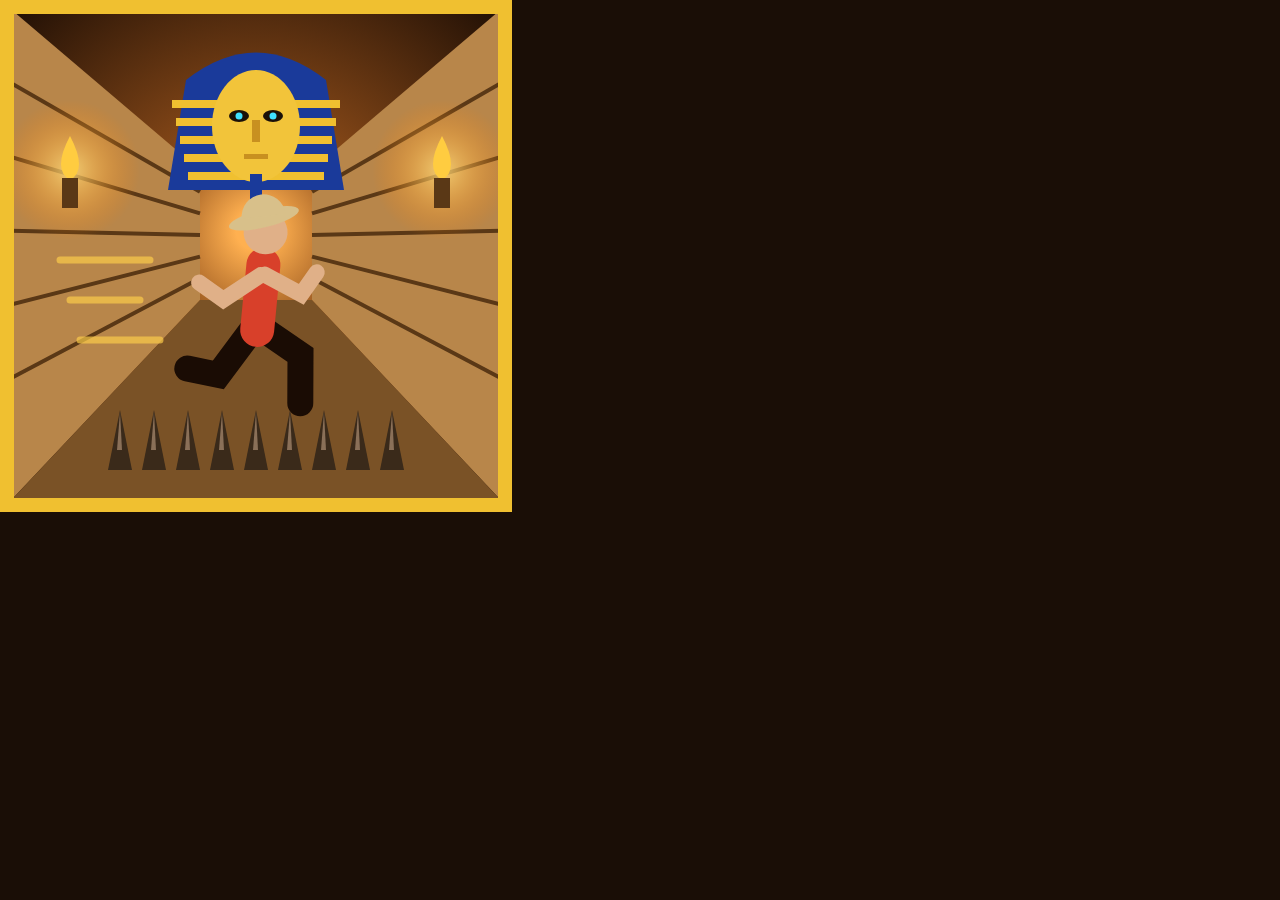
<file: araclar/ikon-ciz.html>
<!DOCTYPE html>
<!--
  Firarun - uygulama simgesi. Adres sonuna ?boyut=512 yazılır.
  PNG için: msedge --headless=new --user-data-dir=<geçici klasör> --hide-scrollbars --window-size=512,512 --screenshot=ikonlar/ikon-512.png "file:///.../araclar/ikon-ciz.html?boyut=512"
-->
<html>
<head>
<meta charset="UTF-8">
<style>html, body { margin: 0; background: #1a0e06; overflow: hidden; } canvas { display: block; }</style>
</head>
<body>
<script>
  const boyut = +(new URLSearchParams(location.search).get('boyut') || 512);
  const c = document.createElement('canvas'); c.width = c.height = boyut; document.body.appendChild(c);
  const g = c.getContext('2d'); g.scale(boyut / 512, boyut / 512);
  // koridor: karanlık arka plan + perspektif duvarlar
  const arka = g.createRadialGradient(256, 230, 20, 256, 256, 360); arka.addColorStop(0, '#ffb050'); arka.addColorStop(0.25, '#8a4a18'); arka.addColorStop(1, '#1a0c04');
  g.fillStyle = arka; g.fillRect(0, 0, 512, 512);
  g.fillStyle = '#b8864a'; g.beginPath(); g.moveTo(0, 0); g.lineTo(200, 170); g.lineTo(200, 300); g.lineTo(0, 512); g.fill();
  g.beginPath(); g.moveTo(512, 0); g.lineTo(312, 170); g.lineTo(312, 300); g.lineTo(512, 512); g.fill();
  g.fillStyle = '#7a5226'; g.beginPath(); g.moveTo(0, 512); g.lineTo(200, 300); g.lineTo(312, 300); g.lineTo(512, 512); g.fill();
  // duvar taş çizgileri
  g.strokeStyle = '#5a3816'; g.lineWidth = 4;
  for (let i = 1; i < 6; i++) { const k = i / 6; g.beginPath(); g.moveTo(0, 512 * k * 0.9); g.lineTo(200, 170 + 130 * k); g.stroke(); g.beginPath(); g.moveTo(512, 512 * k * 0.9); g.lineTo(312, 170 + 130 * k); g.stroke(); }
  // meşaleler
  [[70, 170], [442, 170]].forEach(([x, y]) => {
    const p = g.createRadialGradient(x, y, 0, x, y, 70); p.addColorStop(0, '#ffe080cc'); p.addColorStop(1, '#ff800000'); g.fillStyle = p; g.beginPath(); g.arc(x, y, 70, 0, 7); g.fill();
    g.fillStyle = '#ffcc40'; g.beginPath(); g.moveTo(x, y - 34); g.quadraticCurveTo(x + 18, y, x, y + 10); g.quadraticCurveTo(x - 18, y, x, y - 34); g.fill();
    g.fillStyle = '#5a3816'; g.fillRect(x - 8, y + 8, 16, 30);
  });
  // dikenler (yerde)
  g.fillStyle = '#3a2a1a';
  for (let i = 0; i < 9; i++) { const x = 120 + i * 34; g.beginPath(); g.moveTo(x - 12, 470); g.lineTo(x, 410); g.lineTo(x + 12, 470); g.fill(); }
  g.fillStyle = '#8a7058'; for (let i = 0; i < 9; i++) { const x = 120 + i * 34; g.beginPath(); g.moveTo(x - 3, 450); g.lineTo(x, 412); g.lineTo(x + 2, 450); g.fill(); }
  // altın Firavun maskesi (yukarıda)
  g.save(); g.translate(256, 120);
  g.fillStyle = '#1a3a9a'; g.beginPath(); g.moveTo(-70, -40); g.quadraticCurveTo(0, -95, 70, -40); g.lineTo(88, 70); g.lineTo(-88, 70); g.closePath(); g.fill();
  g.fillStyle = '#f0c030'; for (let i = 0; i < 5; i++) { g.fillRect(-84 + i * 4, -20 + i * 18, 168 - i * 8, 8); }
  g.fillStyle = '#f2c43a'; g.beginPath(); g.ellipse(0, 6, 44, 56, 0, 0, 7); g.fill();
  g.fillStyle = '#1a1008'; g.beginPath(); g.ellipse(-17, -4, 10, 6, 0, 0, 7); g.fill(); g.beginPath(); g.ellipse(17, -4, 10, 6, 0, 0, 7); g.fill();
  g.fillStyle = '#40e0ff'; g.beginPath(); g.arc(-17, -4, 3.5, 0, 7); g.fill(); g.beginPath(); g.arc(17, -4, 3.5, 0, 7); g.fill();
  g.fillStyle = '#c89020'; g.fillRect(-4, 0, 8, 22); g.fillRect(-12, 34, 24, 5);
  g.fillStyle = '#1a3a9a'; g.fillRect(-6, 54, 12, 26);
  g.restore();
  // koşan kaşif (ortada, büyük)
  g.save(); g.translate(256, 320); g.rotate(-0.12);
  g.strokeStyle = '#1a0c04'; g.lineCap = 'round'; g.lineWidth = 26;
  g.beginPath(); g.moveTo(-6, 10); g.lineTo(-44, 50); g.lineTo(-74, 40); g.stroke();   // arka bacak
  g.beginPath(); g.moveTo(6, 10); g.lineTo(40, 40); g.lineTo(34, 88); g.stroke();      // ön bacak
  g.strokeStyle = '#d8402a'; g.lineWidth = 34; g.beginPath(); g.moveTo(0, 10); g.lineTo(14, -54); g.stroke(); // gövde
  g.strokeStyle = '#e0b088'; g.lineWidth = 16;
  g.beginPath(); g.moveTo(10, -44); g.lineTo(-30, -24); g.lineTo(-52, -44); g.stroke();
  g.beginPath(); g.moveTo(14, -44); g.lineTo(48, -20); g.lineTo(66, -40); g.stroke();
  g.fillStyle = '#e0b088'; g.beginPath(); g.arc(20, -86, 22, 0, 7); g.fill();
  g.fillStyle = '#d8c08a'; g.beginPath(); g.ellipse(20, -100, 36, 9, -0.12, 0, 7); g.fill(); g.beginPath(); g.arc(20, -102, 22, Math.PI, 0); g.fill();
  g.restore();
  // hız çizgileri
  g.strokeStyle = '#ffd04aaa'; g.lineWidth = 7; g.lineCap = 'round';
  [[150, 260, 90], [140, 300, 70], [160, 340, 80]].forEach(([x, y, l]) => { g.beginPath(); g.moveTo(x - l, y); g.lineTo(x, y); g.stroke(); });
  // çerçeve
  g.strokeStyle = '#f0c030'; g.lineWidth = 14; g.strokeRect(7, 7, 498, 498);
</script>
</body>
</html>
</file>
